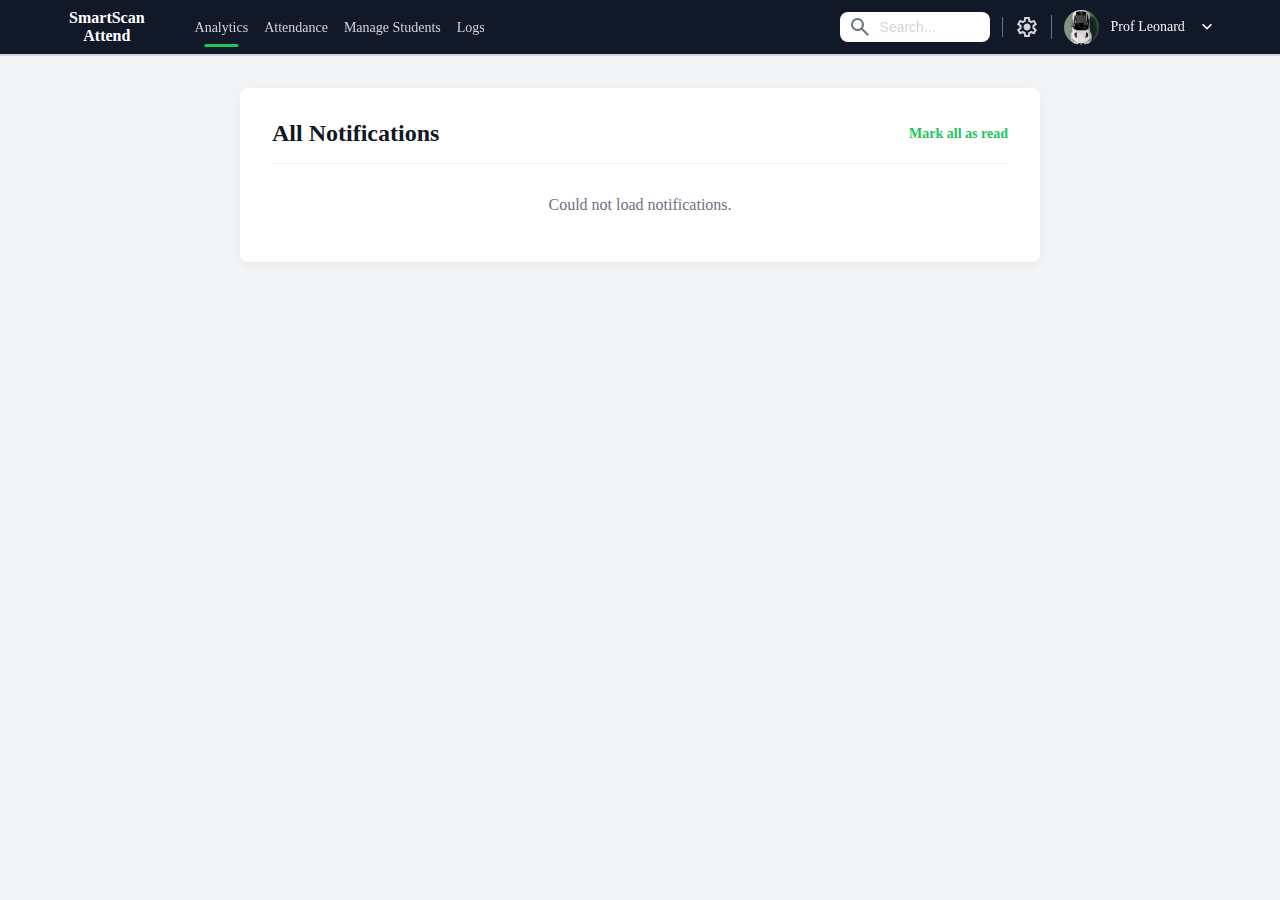
<file: notification.html>
<!DOCTYPE html>
<html lang="en">

<head>
    <meta charset="UTF-8">
    <meta name="viewport" content="width=device-width, initial-scale=1.0">
    <title>Notifications - SmartScan</title>
    <!-- Reuse your existing CSS files -->
    <link rel="stylesheet" href="styling/header.css">
    <link rel="stylesheet" href="styling/analytics.css">
    <link rel="stylesheet" href="styling/notification.css">
</head>

<body>
    <div class="heading-container">
        <div class="logo">
            SmartScan Attend
        </div>
        <header class="heading">
            <div class="heading-left">
                <nav class="nav">
                    <ul class="nav-list">
                        <li><a class="list-item active" href="analytics.html">Analytics</a></li>
                        <li><a class="list-item" href="attendance.html">Attendance</a></li>
                        <li><a class="list-item" href="manage.html">Manage Students</a></li>
                        <li><a class="list-item" href="logs.html">Logs</a></li>
                    </ul>
                </nav>
            </div>
            <div class="heading-right">
                <div class="col1">
                    <div class="search">
                        <button class="search-button">
                            <svg xmlns="http://www.w3.org/2000/svg" height="24" viewBox="0 -960 960 960" width="24"
                                fill="#6B7280">
                                <path
                                    d="M784-120 532-372q-30 24-69 38t-83 14q-109 0-184.5-75.5T120-580q0-109 75.5-184.5T380-840q109 0 184.5 75.5T640-580q0 44-14 83t-38 69l252 252-56 56ZM380-400q75 0 127.5-52.5T560-580q0-75-52.5-127.5T380-760q-75 0-127.5 52.5T200-580q0 75 52.5 127.5T380-400Z" />
                            </svg>
                        </button>
                        <input type="text" placeholder="Search..." id="">
                    </div>
                </div>
                <div class="col-subcontainer">
                    <a href="notification.html" class="notification-menu-link">
                        <div class="col2 hamburger-menu">
                            <div class="col-container notification-container">
                                <img src="icons/notification.svg" alt="Notifications" id="notificationIcon">
                                <span id="notificationBadge" class="badge" style="display: none;">0</span>
                                <div id="notificationPanel" class="notification-panel" style="display: none;">
                                    <div class="panel-header">
                                        <h3>Notifications</h3>
                                        <a href="#" id="markAsReadBtn">Mark all as read</a>
                                    </div>
                                    <ul id="notificationList">
                                        <!-- Notifications will be added here by JavaScript -->
                                        <li>No new notifications.</li>
                                    </ul>
                                </div>
                                <p>Notifications</p>
                            </div>
                        </div>
                    </a>
                    <div class="col3">
                        <div class="col-container">
                            <img src="icons/settings.svg" alt="">
                            <p>
                                settings
                            </p>
                        </div>
                    </div>
                    <div class="col4">
                        <div class="col-container">
                            <a href="settings.html" class="logged-user">
                                <div class="heading-user-img">
                                    <img src="images/img1.jpg" alt="">
                                </div>
                                <p class="heading-user-name">
                                    Prof Leonard
                                </p>
                            </a>
                            <img class="chevron-right" src="icons/chevron-right.svg" alt="">
                        </div>
                    </div>
                </div>
            </div>

            <img src="icons/close.svg" id="closeBtn" class="menu-close" alt="">
        </header>

        <img src="icons/menu.svg" class="menu-button" id="menuBtn" alt="">
    </div>

    <div class="container">
        <div class="title-container">
            <h2>All Notifications</h2>
            <a href="#" id="markAllReadBtn" class="mark-all-read">Mark all as read</a>
        </div>

        <div class="notification-list-container">
            <ul id="fullNotificationList">
                <li class="loading-placeholder">Loading notifications...</li>
            </ul>
        </div>
    </div>

    <!-- Include your main JavaScript file -->
    <script src="main1.js"></script>
</body>

</html>
</file>
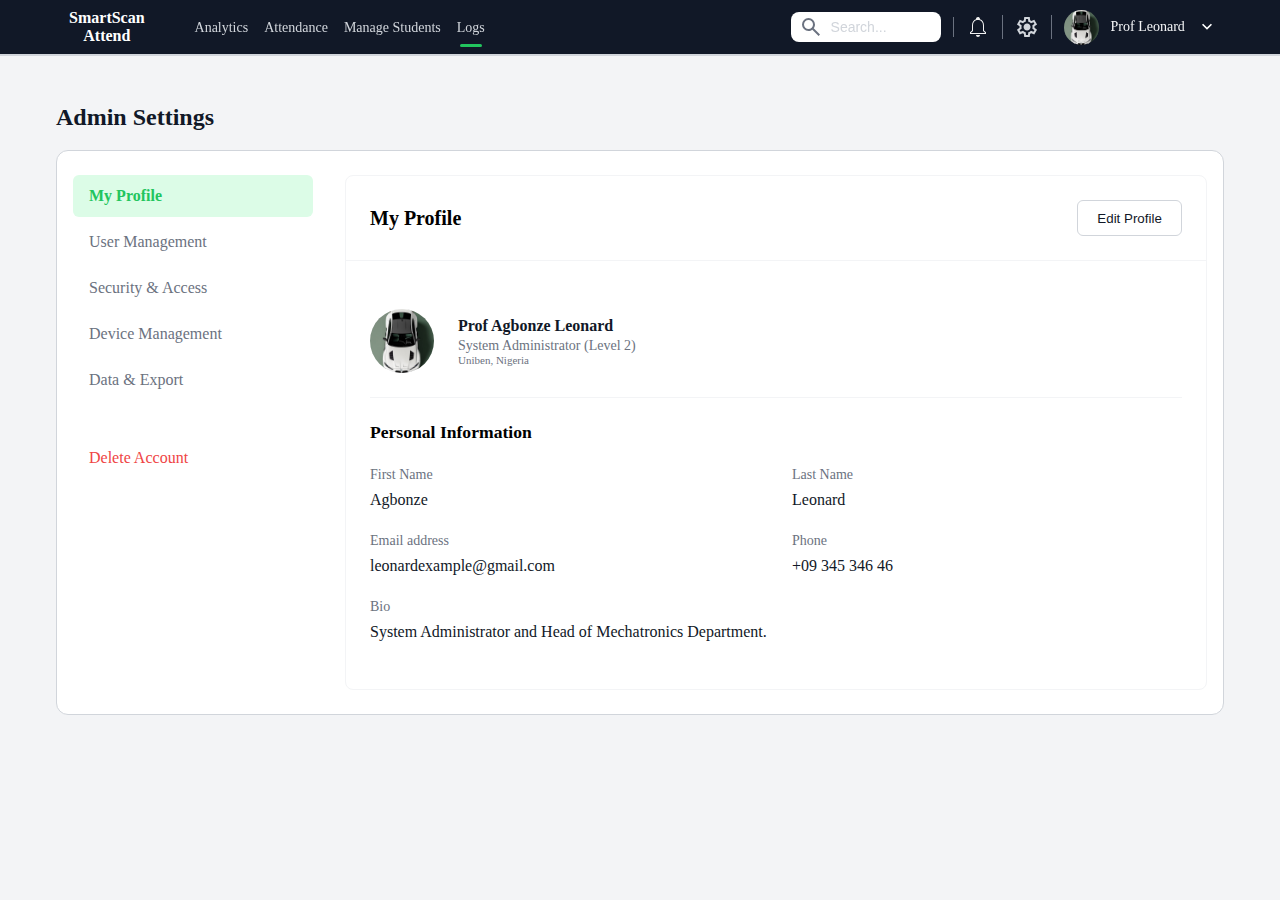
<file: settings.html>
<!DOCTYPE html>
<html lang="en">

<head>
    <meta charset="UTF-8">
    <meta name="viewport" content="width=device-width, initial-scale=1.0">
    <title>Settings page</title>

    <link rel="stylesheet" href="styling/header.css">
    <link rel="stylesheet" href="styling/analytics.css">
    <link rel="stylesheet" href="styling/settings.css">

</head>

<body>
    <div class="heading-container">
        <div class="heading-container">
            <div class="logo">
                SmartScan Attend
            </div>
            <header class="heading">
                <div class="heading-left">
                    <nav class="nav">
                        <ul class="nav-list">
                            <li><a class="list-item" href="analytics.html">Analytics</a></li>
                            <li><a class="list-item" href="attendance.html">Attendance</a></li>
                            <li><a class="list-item" href="manage.html">Manage Students</a></li>
                            <li><a class="list-item active" href="logs.html">Logs</a></li>
                        </ul>
                    </nav>
                </div>
                <div class="heading-right">
                    <div class="col1">
                        <div class="search">
                            <button class="search-button">
                                <svg xmlns="http://www.w3.org/2000/svg" height="24" viewBox="0 -960 960 960" width="24"
                                    fill="#6B7280">
                                    <path
                                        d="M784-120 532-372q-30 24-69 38t-83 14q-109 0-184.5-75.5T120-580q0-109 75.5-184.5T380-840q109 0 184.5 75.5T640-580q0 44-14 83t-38 69l252 252-56 56ZM380-400q75 0 127.5-52.5T560-580q0-75-52.5-127.5T380-760q-75 0-127.5 52.5T200-580q0 75 52.5 127.5T380-400Z" />
                                </svg>
                            </button>
                            <input type="text" placeholder="Search..." id="">
                        </div>
                    </div>
                    <div class="col-subcontainer">
                        <div class="col2">
                            <div class="col-container notification-container">
                                <img src="icons/notification.svg" alt="Notifications" id="notificationIcon">
                                <span id="notificationBadge" class="badge" style="display: none;">0</span>
                                <div id="notificationPanel" class="notification-panel" style="display: none;">
                                    <div class="panel-header">
                                        <h3>Notifications</h3>
                                        <a href="#" id="markAsReadBtn">Mark all as read</a>
                                    </div>
                                    <ul id="notificationList">
                                        <!-- Notifications will be added here by JavaScript -->
                                        <li>No new notifications.</li>
                                    </ul>
                                </div>
                                <p>Notifications</p>
                            </div>
                        </div>

                        <div class="col2 hamburger-menu">
                            <a href="notification.html" class="notification-menu-link">
                                <div class="col-container notification-container">
                                    <img src="icons/notification.svg" alt="Notifications" id="notificationIcon">
                                    <span id="notificationBadge" class="badge" style="display: none;">0</span>
                                    <p>Notifications</p>
                                </div>
                            </a>
                        </div>
                        <div class="col3">
                            <div class="col-container">
                                <img src="icons/settings.svg" alt="">
                                <p>
                                    settings
                                </p>
                            </div>
                        </div>
                        <div class="col4">
                            <div class="col-container">
                                <a href="settings.html" class="logged-user">
                                    <div class="heading-user-img">
                                        <img src="images/img1.jpg" alt="">
                                    </div>
                                    <p class="heading-user-name">
                                        Prof Leonard
                                    </p>
                                </a>
                                <img class="chevron-right" src="icons/chevron-right.svg" alt="">
                            </div>
                        </div>
                    </div>
                </div>

                <img src="icons/close.svg" id="closeBtn" class="menu-close" alt="">
            </header>

            <img src="icons/menu.svg" class="menu-button" id="menuBtn" alt="">
        </div>
    </div>

    <!-- MAIN SETTINGS PAGE CONTENT -->
    <div class="settings-container">
        <h1 class="settings-main-title">Admin Settings</h1>
        <div class="settings-layout">
            <aside class="settings-sidebar">
                <nav>
                    <ul>
                        <li><a href="#" class="sidebar-link current" data-target="profile">My Profile</a></li>
                        <li><a href="#" class="sidebar-link" data-target="users">User Management</a></li>
                        <li><a href="#" class="sidebar-link" data-target="security">Security & Access</a></li>
                        <li><a href="#" class="sidebar-link" data-target="device">Device Management</a></li>
                        <li><a href="#" class="sidebar-link" data-target="data">Data & Export</a></li>
                        <li><a href="#" class="sidebar-link delete" data-target="delete">Delete Account</a></li>
                    </ul>
                </nav>
            </aside>

            <main class="settings-content-wrapper">
                <!-- View 1: My Profile -->
                <div id="profile" class="settings-pane current">
                    <div class="pane-header">
                        <h2>My Profile</h2>
                        <button id="openEditModalBtn" class="action-btn">Edit Profile</button>
                    </div>
                    <div class="pane-content">
                        <!-- My Profile Section -->
                        <div class="content-section">
                            <div class="profile-info">
                                <div class="profile-avatar">
                                    <img src="images/img1.jpg" alt="User Avatar">
                                </div>
                                <div class="profile-details">
                                    <p class="profile-name">Prof Agbonze Leonard</p>
                                    <p class="profile-role">System Administrator (Level 2)</p>
                                    <p class="profile-location">Uniben, Nigeria</p>
                                </div>
                            </div>
                        </div>
                        <!-- Personal Information Section -->
                        <div class="content-section">
                            <h3 class="section-title">Personal Information</h3>
                            <div class="info-grid">
                                <div class="info-item"><label>First Name</label>
                                    <p>Agbonze</p>
                                </div>
                                <div class="info-item"><label>Last Name</label>
                                    <p>Leonard</p>
                                </div>
                                <div class="info-item"><label>Email address</label>
                                    <p>leonardexample@gmail.com</p>
                                </div>
                                <div class="info-item"><label>Phone</label>
                                    <p>+09 345 346 46</p>
                                </div>
                                <div class="info-item full-width"><label>Bio</label>
                                    <p>System Administrator and Head of Mechatronics Department.</p>
                                </div>
                            </div>
                        </div>
                    </div>
                </div>

                <!-- View 2: User Management -->
                <div id="users" class="settings-pane">
                    <div class="pane-header">
                        <h2>User Management</h2>
                        <div class="header-actions">
                            <input type="text" id="userSearchInput" class="search-input" placeholder="Search users...">
                            <button id="addUserBtn" class="action-btn">Add User</button>
                        </div>
                    </div>
                    <div class="pane-content no-padding">
                        <table class="data-table">
                            <thead>
                                <tr>
                                    <th>User</th>
                                    <th>Status</th>
                                    <th>Access Level</th>
                                    <th>Last Login</th>
                                    <th>Actions</th>
                                </tr>
                            </thead>
                            <tbody id="usersTableBody">
                                <!-- Users will be loaded here by JavaScript -->
                            </tbody>
                        </table>
                    </div>
                </div>

                <!-- View 3: Security & Access -->
                <div id="security" class="settings-pane">
                    <div class="pane-header">
                        <h2>Security & Access</h2>
                    </div>
                    <div class="pane-content">
                        <div class="content-section">
                            <h3 class="section-title">Two-Factor Authentication (2FA)</h3>
                            <div class="setting-item">
                                <div>
                                    <p class="setting-name">Enable 2FA for all Level 2 Admins</p>
                                    <p class="setting-description">Adds an extra layer of security to administrator
                                        accounts.</p>
                                </div>
                                <label class="switch">
                                    <input type="checkbox" id="twoFactorToggle" checked>
                                    <span class="slider round"></span>
                                </label>
                            </div>
                        </div>
                        <div class="content-section">
                            <h3 class="section-title">Recent Access Logs</h3>
                            <table class="data-table simple">
                                <tbody id="accessLogsTableBody">
                                    <!-- Access logs will be loaded here -->
                                </tbody>
                            </table>
                        </div>
                    </div>
                </div>

                <!-- View 4: Device Management -->
                <div id="device" class="settings-pane">
                    <div class="pane-header">
                        <h2>Device Management</h2>
                    </div>
                    <div class="pane-content no-padding">
                        <table class="data-table">
                            <thead>
                                <tr>
                                    <th>Device Name</th>
                                    <th>Status</th>
                                    <th>Last Sync</th>
                                    <th>Firmware Version</th>
                                    <th>Actions</th>
                                </tr>
                            </thead>
                            <tbody id="devicesTableBody">
                                <!-- Devices will be loaded here -->
                            </tbody>
                        </table>
                    </div>
                </div>

                <!-- View 5: Data & Export -->
                <div id="data" class="settings-pane">
                    <div class="pane-header">
                        <h2>Data & Export</h2>
                    </div>
                    <div class="pane-content">
                        <div class="content-section">
                            <h3 class="section-title">Export All Attendance Data</h3>
                            <p class="setting-description">Generate a complete CSV backup of all attendance records in
                                the system.</p>
                            <div class="export-options">
                                <select id="exportPeriodSelect" class="styled-select">
                                    <option value="all">All Time</option>
                                    <option value="yearly">This Year</option>
                                    <option value="monthly">This Month</option>
                                </select>
                                <button id="exportCsvBtn" class="action-btn">Export as CSV</button>
                            </div>
                        </div>
                        <div class="content-section">
                            <h3 class="section-title">System Reset</h3>
                            <p class="setting-description danger-text">Permanently delete ALL attendance records. This
                                cannot be undone.</p>
                            <button id="openResetModalBtn" class="danger-btn">Reset All Attendance Data</button>
                        </div>
                    </div>
                </div>

                <!-- (Delete Account pane remains the same) -->
                <div id="delete" class="settings-pane">
                    <div class="pane-header">
                        <h2>Delete Account</h2>
                    </div>
                    <div class="pane-content">
                        <p class="danger-text">Permanently delete your account and all associated data. This action
                            cannot be undone.</p>
                        <button id="openDeleteModalBtn" class="danger-btn">Delete My Account</button>
                    </div>
                </div>
            </main>
        </div>
    </div>

    <!-- ========= ALL MODALS ========= -->

    <div id="editProfileModal" class="modal-overlay">
        <div class="modal-content">
            <div class="modal-header">
                <div class="modal-avatar-header">
                    <img src="images/img1.jpg" alt="User Avatar" class="modal-avatar">
                    <div class="modal-title">
                        <h3>Agbonze Leonard</h3>
                        <p>leonardexample@gmailcom</p>
                    </div>
                </div>
            </div>
            <form class="modal-form">
                <div class="form-row">
                    <div class="form-group"><label for="firstName">Name</label><input type="text" id="firstName"
                            value="Agbonze"></div>
                    <div class="form-group"><label for="lastName">Last Name</label><input type="text" id="lastName"
                            value="Leonard"></div>
                </div>
                <div class="form-group"><label for="email">Email address</label><input type="email" id="email"
                        value="leonardexample@gmail.com"></div>
                <!-- ... other form fields ... -->
                <div class="form-group profile-photo-group">
                    <label>Profile photo</label>
                    <div class="photo-upload">
                        <img src="images/img1.jpg" alt="Current Avatar">
                        <span>Click to replace</span>
                    </div>
                </div>
                <hr class="form-divider">
                <div class="form-footer">
                    <button type="button" class="delete-user-btn">Delete user</button>
                    <div class="footer-actions">
                        <button type="button" class="btn-secondary" id="close-modal" data-close>Cancel</button>
                        <button type="submit" class="btn-primary">Save changes</button>
                    </div>
                </div>
            </form>
        </div>
    </div>

    <!-- NEW: Add User Modal -->
    <div id="addUserModal" class="modal-overlay">
        <div class="modal-content">
            <div class="modal-header">
                <div class="modal-title">
                    <h3>Add New User</h3>
                </div>
            </div>
            <form class="modal-form">
                <div class="form-row">
                    <div class="form-group"><label>First Name</label><input type="text"></div>
                    <div class="form-group"><label>Last Name</label><input type="text"></div>
                </div>
                <div class="form-group"><label>Email address</label><input type="email"></div>
                <div class="form-group"><label>Access Level</label>
                    <select class="styled-select full-width">
                        <option value="1">Level 1 (Lecturer)</option>
                        <option value="2">Level 2 (Admin)</option>
                    </select>
                </div>
                <div class="form-footer">
                    <div></div> <!-- Empty div for spacing -->
                    <div class="footer-actions">
                        <button type="button" class="btn-secondary" data-close>Cancel</button>
                        <button type="submit" class="btn-primary">Create User</button>
                    </div>
                </div>
            </form>
        </div>
    </div>

    <!-- NEW: Manage Device Modal -->
    <div id="manageDeviceModal" class="modal-overlay">
        <div class="modal-content small">
            <h3 id="manageDeviceName">Main Entrance Scanner</h3>
            <p><strong>Status:</strong> <span class="status-badge current" id="manageDeviceStatus">Online</span></p>
            <p><strong>Firmware:</strong> <span id="manageDeviceFirmware">v1.8</span></p>
            <hr class="form-divider">
            <p class="setting-description">Device Actions</p>
            <div class="footer-actions">
                <button type="button" class="btn-secondary">Reboot Device</button>
                <button type="button" class="btn-primary">Check for Updates</button>
            </div>
        </div>
    </div>

    <!-- NEW: Reset Data Confirmation Modal -->
    <div id="resetDataModal" class="modal-overlay">
        <div class="modal-content small">
            <h3>Reset All Attendance Data?</h3>
            <p class="danger-text">Are you sure? This will permanently delete all attendance logs. This action cannot be
                undone.</p>
            <div class="form-footer">
                <button type="button" class="btn-secondary" data-close>Cancel</button>
                <button type="button" class="danger-btn">Yes, Reset Data</button>
            </div>
        </div>
    </div>

    <!-- ====== Delete Account Modal =======  -->
    <div id="deleteConfirmModal" class="modal-overlay">
        <div class="modal-content small">
            <h3>Confirm Deletion</h3>
            <p>Are you sure you want to permanently delete your account? All of your data will be lost. This action
                cannot be undone.</p>
            <div class="form-footer">
                <button type="button" class="btn-secondary" id="cancelDeleteBtn" data-close>Cancel</button>
                <button type="button" class="danger-btn" id="confirmDeleteBtn" style="margin-top: 0;">Yes, Delete</button>
            </div>
        </div>
    </div>
    <script src="main1.js"></script>
</body>

</html>
</file>
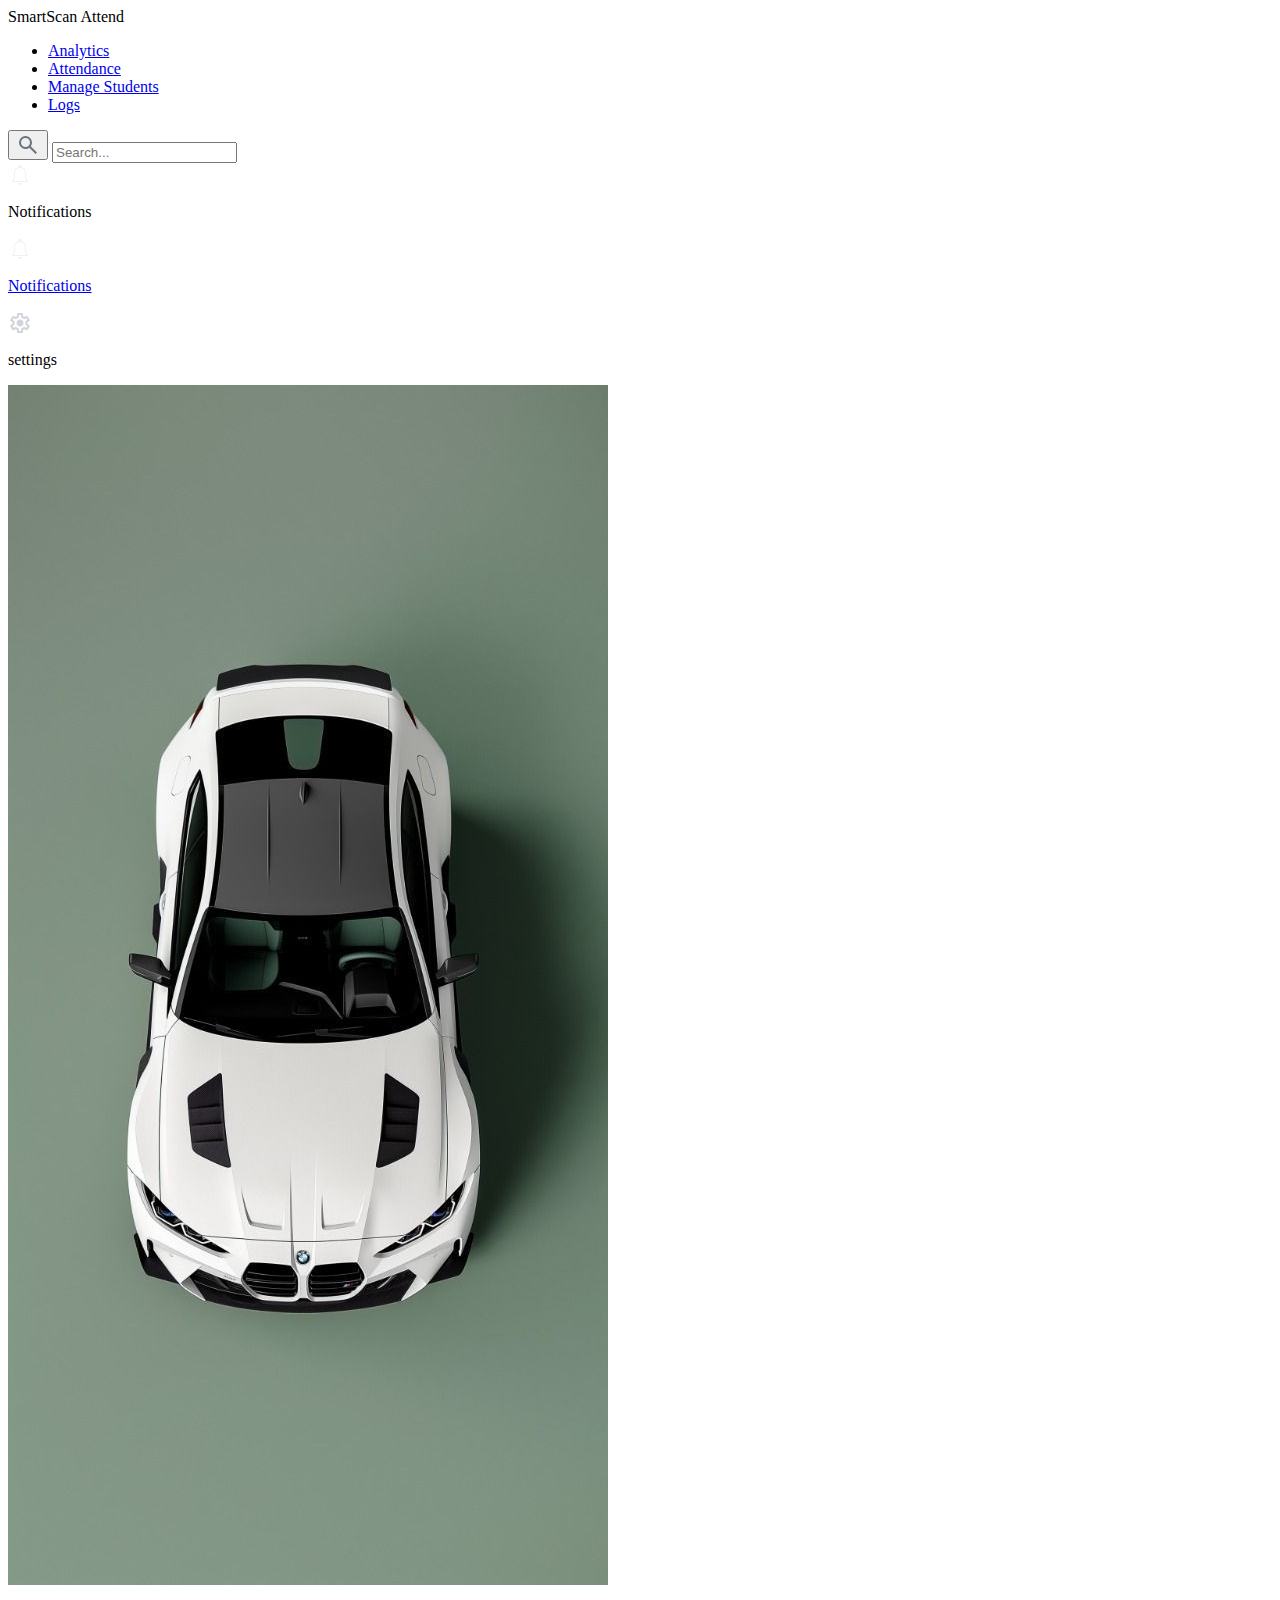
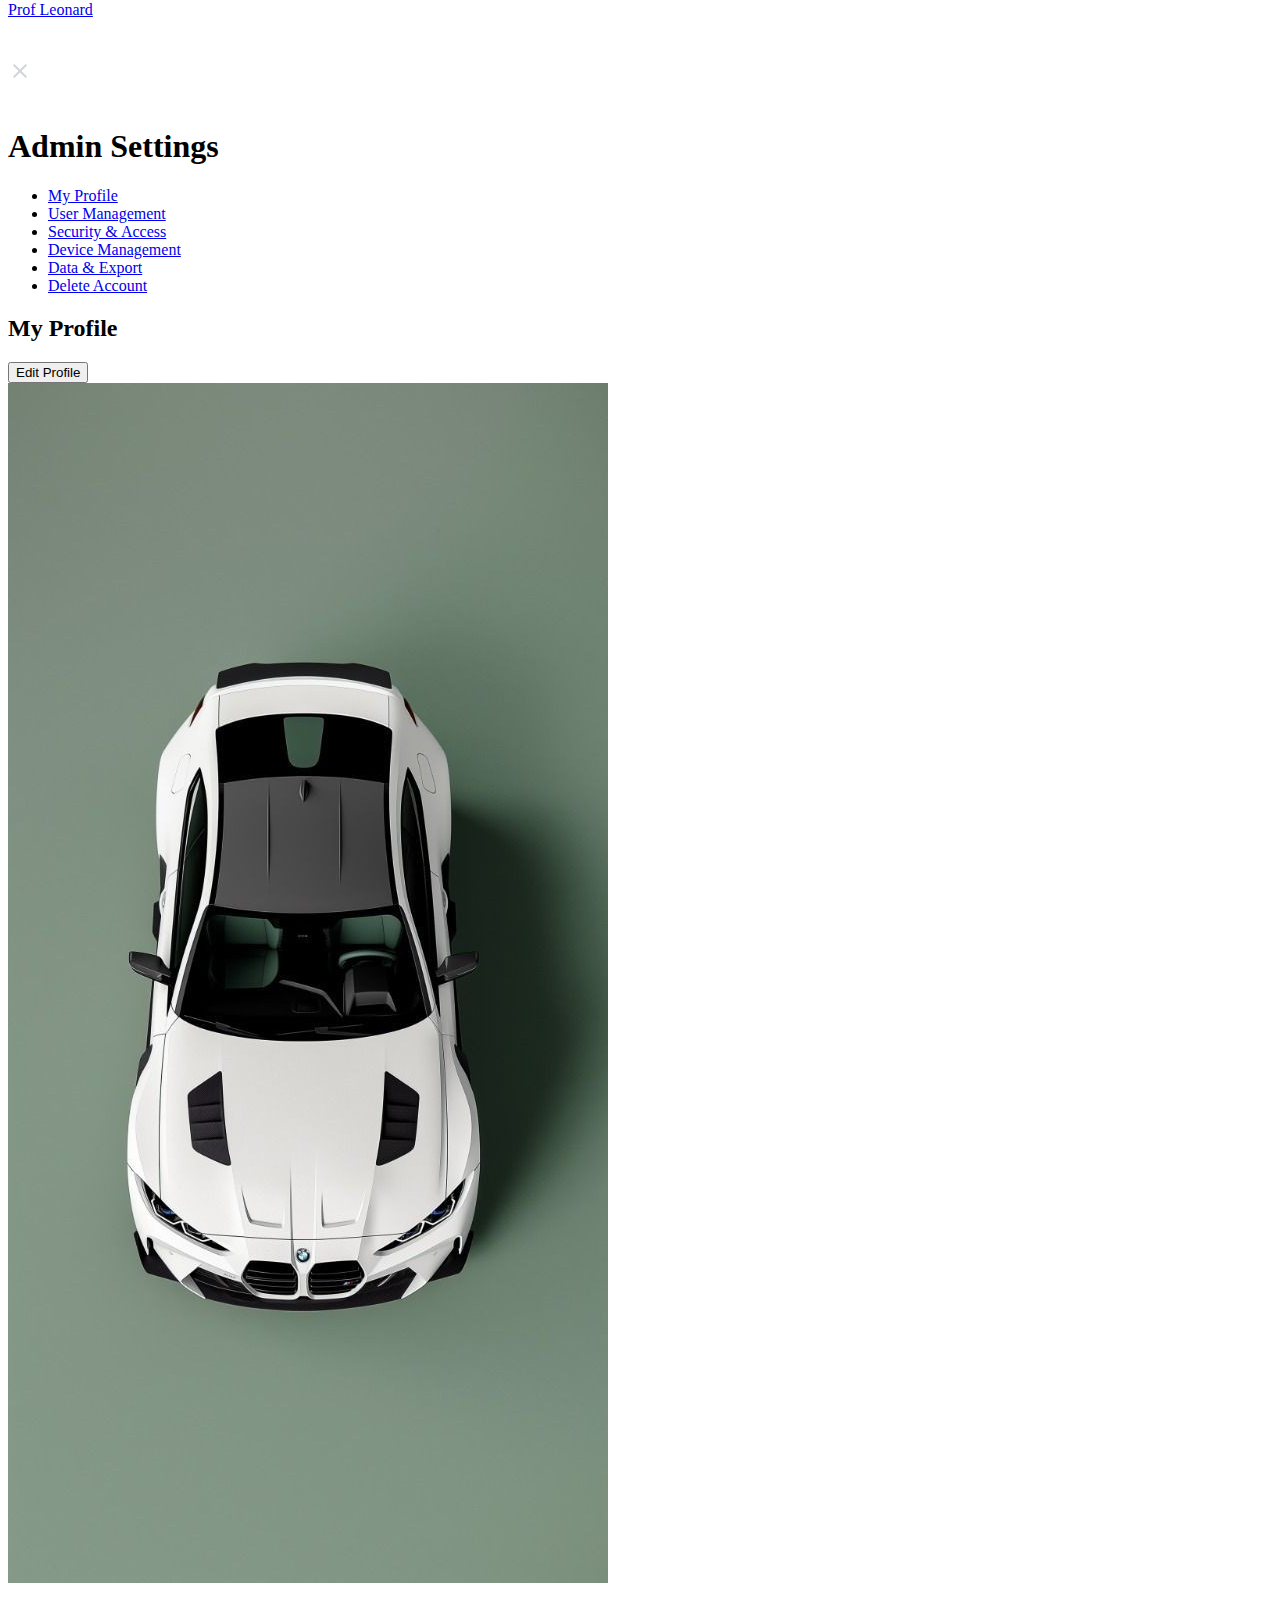
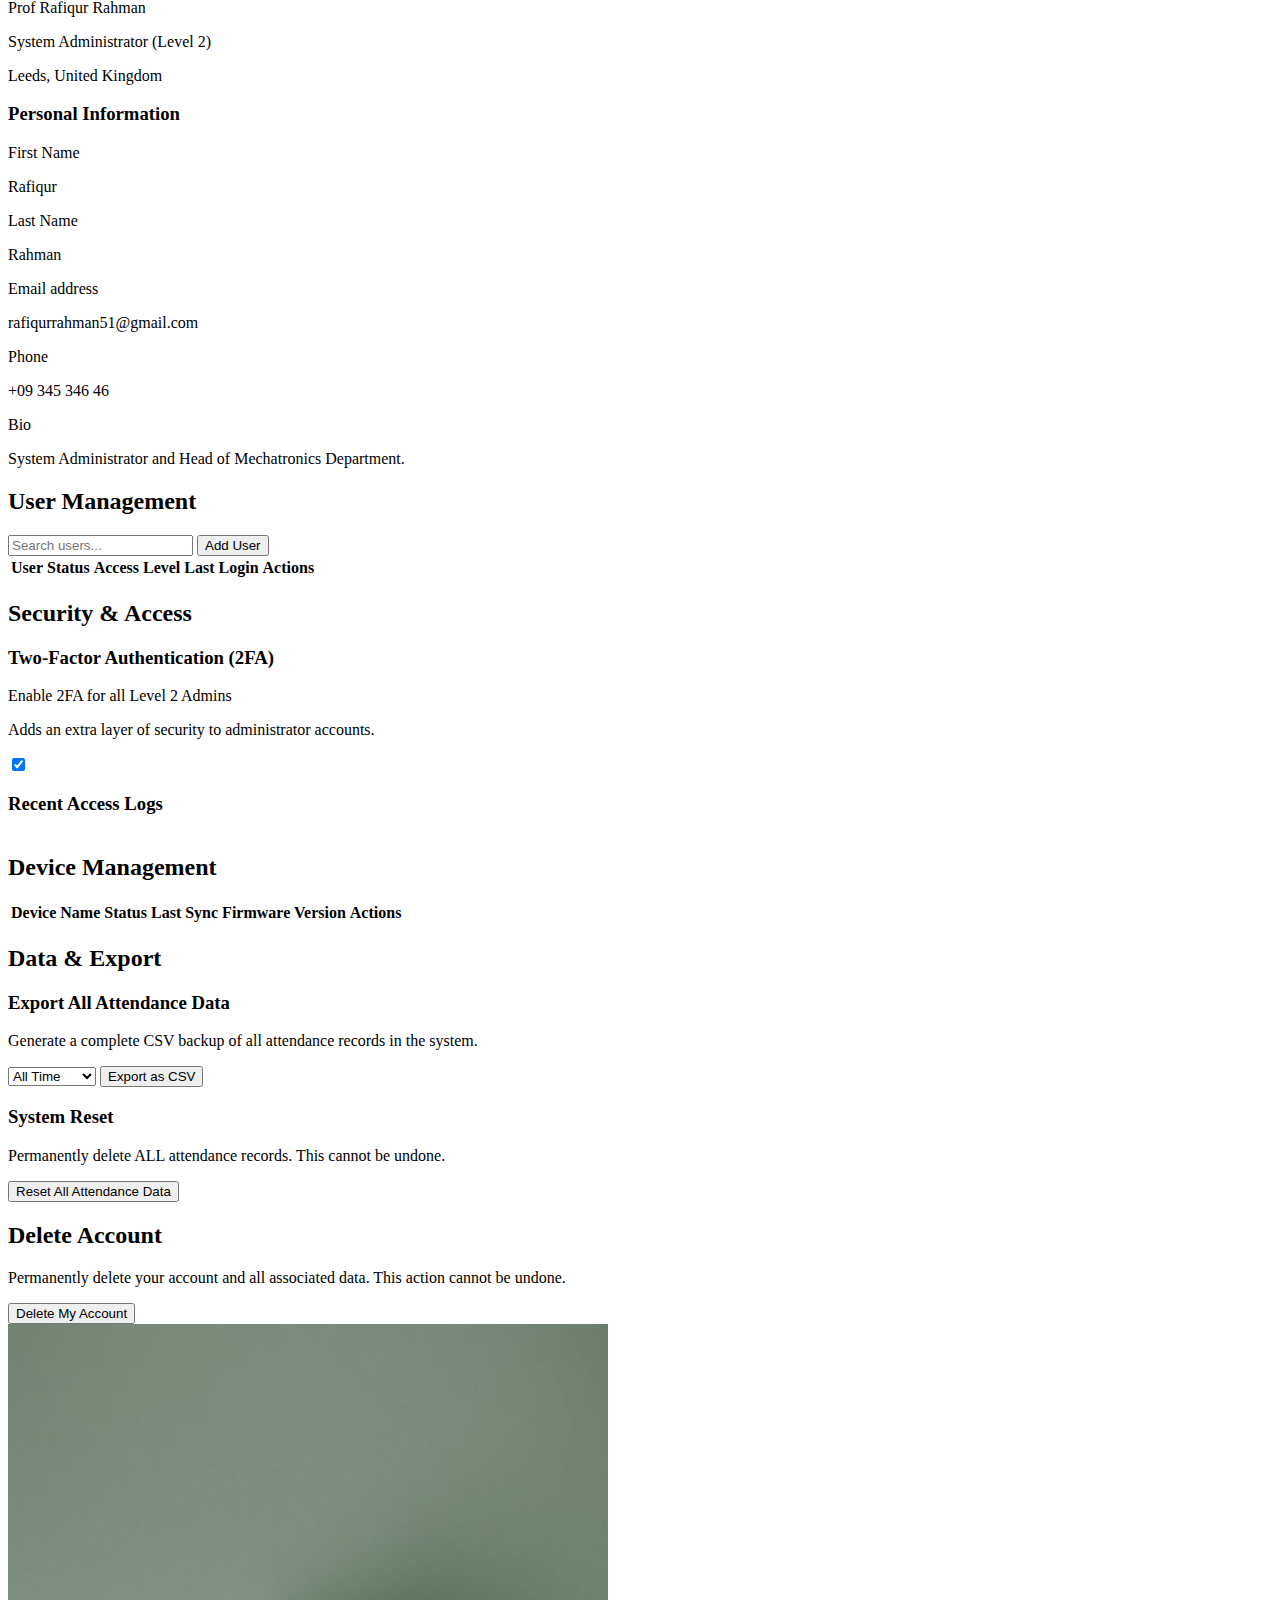
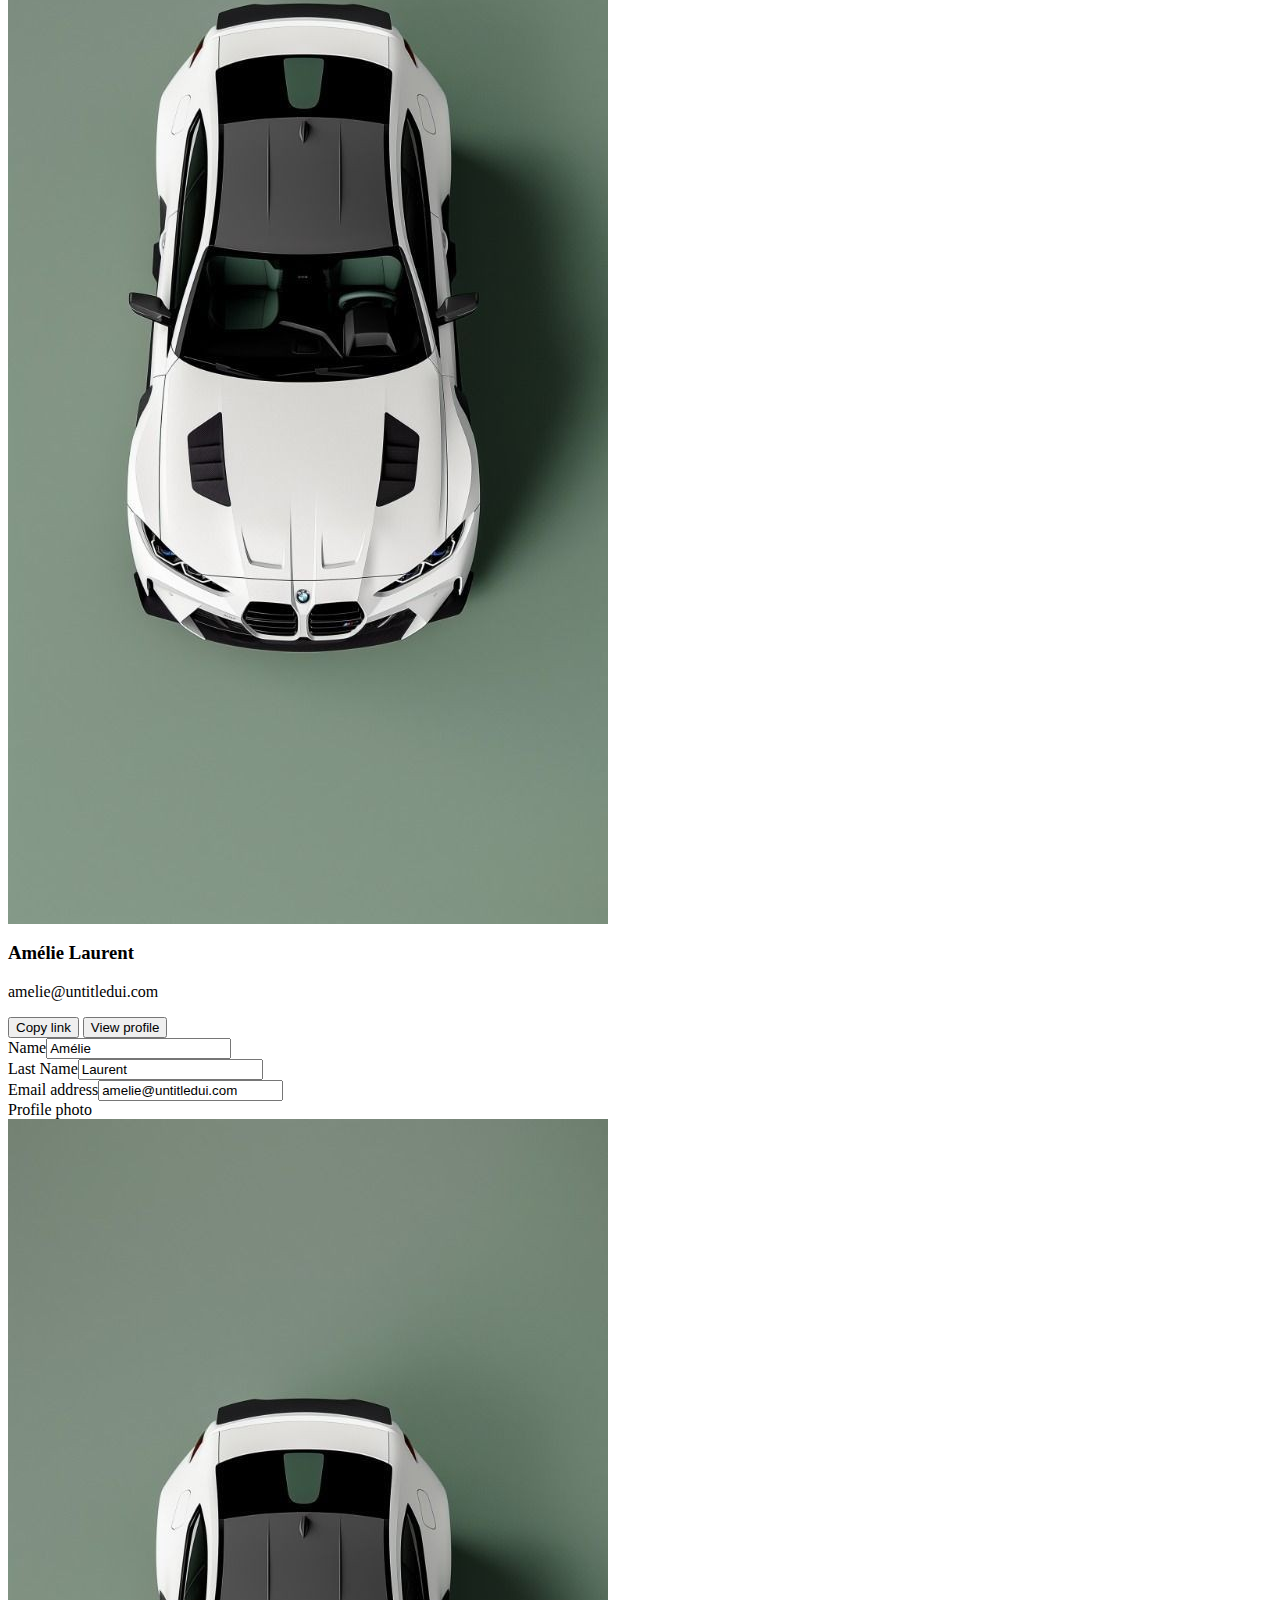
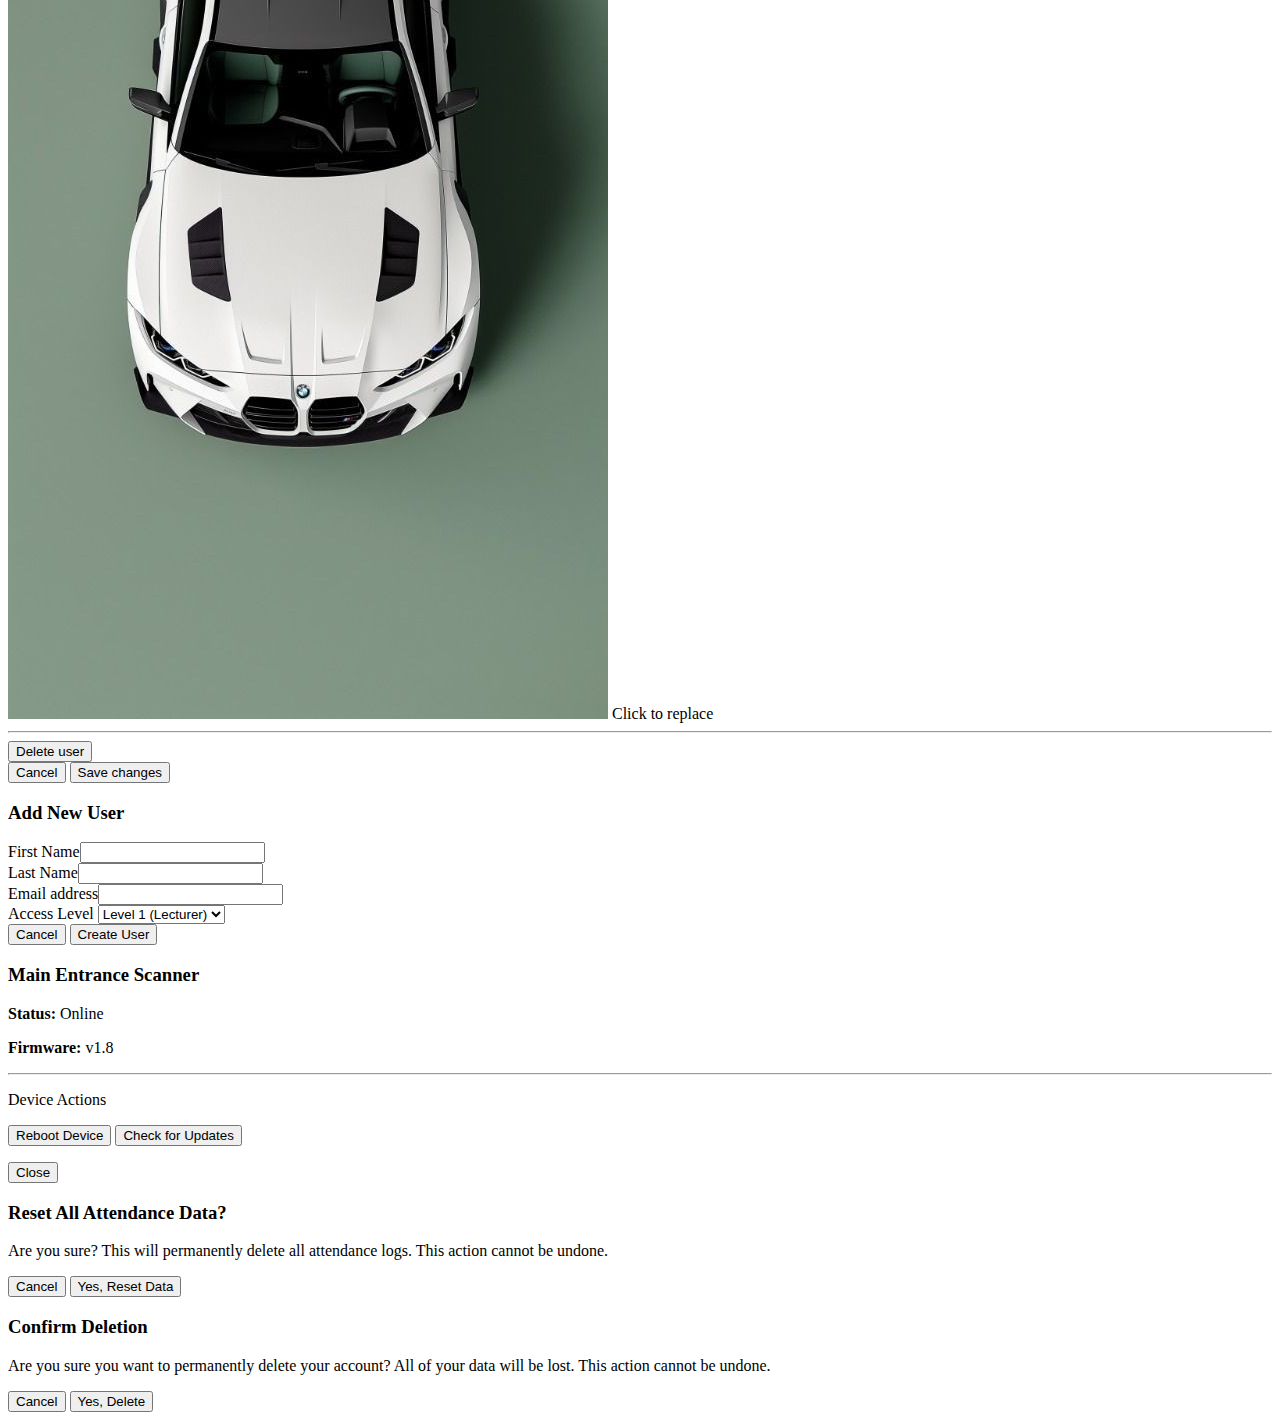
<file: test.html>
<body>
    <div class="heading-container">
        <div class="heading-container">
            <div class="logo">
                SmartScan Attend
            </div>
            <header class="heading">
                <div class="heading-left">
                    <nav class="nav">
                        <ul class="nav-list">
                            <li><a class="list-item" href="analytics.html">Analytics</a></li>
                            <li><a class="list-item" href="attendance.html">Attendance</a></li>
                            <li><a class="list-item" href="manage.html">Manage Students</a></li>
                            <li><a class="list-item active" href="logs.html">Logs</a></li>
                        </ul>
                    </nav>
                </div>
                <div class="heading-right">
                    <div class="col1">
                        <div class="search">
                            <button class="search-button">
                                <svg xmlns="http://www.w3.org/2000/svg" height="24" viewBox="0 -960 960 960" width="24"
                                    fill="#6B7280">
                                    <path
                                        d="M784-120 532-372q-30 24-69 38t-83 14q-109 0-184.5-75.5T120-580q0-109 75.5-184.5T380-840q109 0 184.5 75.5T640-580q0 44-14 83t-38 69l252 252-56 56ZM380-400q75 0 127.5-52.5T560-580q0-75-52.5-127.5T380-760q-75 0-127.5 52.5T200-580q0 75 52.5 127.5T380-400Z" />
                                </svg>
                            </button>
                            <input type="text" placeholder="Search..." id="">
                        </div>
                    </div>
                    <div class="col-subcontainer">
                        <div class="col2">
                            <div class="col-container notification-container">
                                <img src="icons/notification.svg" alt="Notifications" id="notificationIcon">
                                <span id="notificationBadge" class="badge" style="display: none;">0</span>
                                <div id="notificationPanel" class="notification-panel" style="display: none;">
                                    <div class="panel-header">
                                        <h3>Notifications</h3>
                                        <a href="#" id="markAsReadBtn">Mark all as read</a>
                                    </div>
                                    <ul id="notificationList">
                                        <!-- Notifications will be added here by JavaScript -->
                                        <li>No new notifications.</li>
                                    </ul>
                                </div>
                                <p>Notifications</p>
                            </div>
                        </div>

                        <div class="col2 hamburger-menu">
                            <a href="notification.html" class="notification-menu-link">
                                <div class="col-container notification-container">
                                    <img src="icons/notification.svg" alt="Notifications" id="notificationIcon">
                                    <span id="notificationBadge" class="badge" style="display: none;">0</span>
                                    <p>Notifications</p>
                                </div>
                            </a>
                        </div>
                        <div class="col3">
                            <div class="col-container">
                                <img src="icons/settings.svg" alt="">
                                <p>
                                    settings
                                </p>
                            </div>
                        </div>
                        <div class="col4">
                            <div class="col-container">
                                <a href="settings.html" class="logged-user">
                                    <div class="heading-user-img">
                                        <img src="images/img1.jpg" alt="">
                                    </div>
                                    <p class="heading-user-name">
                                        Prof Leonard
                                    </p>
                                </a>
                                <img class="chevron-right" src="icons/chevron-right.svg" alt="">
                            </div>
                        </div>
                    </div>
                </div>

                <img src="icons/close.svg" id="closeBtn" class="menu-close" alt="">
            </header>

            <img src="icons/menu.svg" class="menu-button" id="menuBtn" alt="">
        </div>
    </div>

    <!-- MAIN SETTINGS PAGE CONTENT -->
    <div class="settings-container">
        <h1 class="settings-main-title">Admin Settings</h1>
        <div class="settings-layout">
            <aside class="settings-sidebar">
                <nav>
                    <ul>
                        <li><a href="#" class="sidebar-link active" data-target="profile">My Profile</a></li>
                        <li><a href="#" class="sidebar-link" data-target="users">User Management</a></li>
                        <li><a href="#" class="sidebar-link" data-target="security">Security & Access</a></li>
                        <li><a href="#" class="sidebar-link" data-target="device">Device Management</a></li>
                        <li><a href="#" class="sidebar-link" data-target="data">Data & Export</a></li>
                        <li><a href="#" class="sidebar-link danger" data-target="delete">Delete Account</a></li>
                    </ul>
                </nav>
            </aside>

            <main class="settings-content-wrapper">
                <!-- View 1: My Profile -->
                <div id="profile" class="settings-pane active">
                    <div class="pane-header">
                        <h2>My Profile</h2>
                        <button id="openEditModalBtn" class="action-btn">Edit Profile</button>
                    </div>
                    <div class="pane-content">
                        <!-- My Profile Section -->
                        <div class="content-section">
                            <div class="profile-info">
                                <div class="profile-avatar">
                                    <img src="images/img1.jpg" alt="User Avatar">
                                </div>
                                <div class="profile-details">
                                    <p class="profile-name">Prof Rafiqur Rahman</p>
                                    <p class="profile-role">System Administrator (Level 2)</p>
                                    <p class="profile-location">Leeds, United Kingdom</p>
                                </div>
                            </div>
                        </div>
                        <!-- Personal Information Section -->
                        <div class="content-section">
                            <h3 class="section-title">Personal Information</h3>
                            <div class="info-grid">
                                <div class="info-item"><label>First Name</label>
                                    <p>Rafiqur</p>
                                </div>
                                <div class="info-item"><label>Last Name</label>
                                    <p>Rahman</p>
                                </div>
                                <div class="info-item"><label>Email address</label>
                                    <p>rafiqurrahman51@gmail.com</p>
                                </div>
                                <div class="info-item"><label>Phone</label>
                                    <p>+09 345 346 46</p>
                                </div>
                                <div class="info-item full-width"><label>Bio</label>
                                    <p>System Administrator and Head of Mechatronics Department.</p>
                                </div>
                            </div>
                        </div>
                    </div>
                </div>

                <!-- View 2: User Management -->
                <div id="users" class="settings-pane">
                    <div class="pane-header">
                        <h2>User Management</h2>
                        <div class="header-actions">
                            <input type="text" id="userSearchInput" class="search-input" placeholder="Search users...">
                            <button id="addUserBtn" class="action-btn">Add User</button>
                        </div>
                    </div>
                    <div class="pane-content no-padding">
                        <table class="data-table">
                            <thead>
                                <tr>
                                    <th>User</th>
                                    <th>Status</th>
                                    <th>Access Level</th>
                                    <th>Last Login</th>
                                    <th>Actions</th>
                                </tr>
                            </thead>
                            <tbody id="usersTableBody">
                                <!-- Users will be loaded here by JavaScript -->
                            </tbody>
                        </table>
                    </div>
                </div>

                <!-- View 3: Security & Access -->
                <div id="security" class="settings-pane">
                    <div class="pane-header">
                        <h2>Security & Access</h2>
                    </div>
                    <div class="pane-content">
                        <div class="content-section">
                            <h3 class="section-title">Two-Factor Authentication (2FA)</h3>
                            <div class="setting-item">
                                <div>
                                    <p class="setting-name">Enable 2FA for all Level 2 Admins</p>
                                    <p class="setting-description">Adds an extra layer of security to administrator
                                        accounts.</p>
                                </div>
                                <label class="switch">
                                    <input type="checkbox" id="twoFactorToggle" checked>
                                    <span class="slider round"></span>
                                </label>
                            </div>
                        </div>
                        <div class="content-section">
                            <h3 class="section-title">Recent Access Logs</h3>
                            <table class="data-table simple">
                                <tbody id="accessLogsTableBody">
                                    <!-- Access logs will be loaded here -->
                                </tbody>
                            </table>
                        </div>
                    </div>
                </div>

                <!-- View 4: Device Management -->
                <div id="device" class="settings-pane">
                    <div class="pane-header">
                        <h2>Device Management</h2>
                    </div>
                    <div class="pane-content no-padding">
                        <table class="data-table">
                            <thead>
                                <tr>
                                    <th>Device Name</th>
                                    <th>Status</th>
                                    <th>Last Sync</th>
                                    <th>Firmware Version</th>
                                    <th>Actions</th>
                                </tr>
                            </thead>
                            <tbody id="devicesTableBody">
                                <!-- Devices will be loaded here -->
                            </tbody>
                        </table>
                    </div>
                </div>

                <!-- View 5: Data & Export -->
                <div id="data" class="settings-pane">
                    <div class="pane-header">
                        <h2>Data & Export</h2>
                    </div>
                    <div class="pane-content">
                        <div class="content-section">
                            <h3 class="section-title">Export All Attendance Data</h3>
                            <p class="setting-description">Generate a complete CSV backup of all attendance records in
                                the system.</p>
                            <div class="export-options">
                                <select id="exportPeriodSelect" class="styled-select">
                                    <option value="all">All Time</option>
                                    <option value="yearly">This Year</option>
                                    <option value="monthly">This Month</option>
                                </select>
                                <button id="exportCsvBtn" class="action-btn">Export as CSV</button>
                            </div>
                        </div>
                        <div class="content-section">
                            <h3 class="section-title">System Reset</h3>
                            <p class="setting-description danger-text">Permanently delete ALL attendance records. This
                                cannot be undone.</p>
                            <button id="openResetModalBtn" class="danger-btn">Reset All Attendance Data</button>
                        </div>
                    </div>
                </div>

                <!-- (Delete Account pane remains the same) -->
                <div id="delete" class="settings-pane">
                    <div class="pane-header">
                        <h2>Delete Account</h2>
                    </div>
                    <div class="pane-content">
                        <p class="danger-text">Permanently delete your account and all associated data. This action
                            cannot be undone.</p>
                        <button id="openDeleteModalBtn" class="danger-btn">Delete My Account</button>
                    </div>
                </div>
            </main>
        </div>
    </div>

    <!-- ========= ALL MODALS ========= -->

    <div id="editProfileModal" class="modal-overlay">
        <div class="modal-content">
            <div class="modal-header">
                <div class="modal-avatar-header">
                    <img src="images/img1.jpg" alt="User Avatar" class="modal-avatar">
                    <div class="modal-title">
                        <h3>Amélie Laurent</h3>
                        <p>amelie@untitledui.com</p>
                    </div>
                </div>
                <div class="modal-actions">
                    <button class="icon-btn">Copy link</button>
                    <button class="icon-btn">View profile</button>
                </div>
            </div>
            <form class="modal-form">
                <div class="form-row">
                    <div class="form-group"><label for="firstName">Name</label><input type="text" id="firstName"
                            value="Amélie"></div>
                    <div class="form-group"><label for="lastName">Last Name</label><input type="text" id="lastName"
                            value="Laurent"></div>
                </div>
                <div class="form-group"><label for="email">Email address</label><input type="email" id="email"
                        value="amelie@untitledui.com"></div>
                <!-- ... other form fields ... -->
                <div class="form-group profile-photo-group">
                    <label>Profile photo</label>
                    <div class="photo-upload">
                        <img src="images/img1.jpg" alt="Current Avatar">
                        <span>Click to replace</span>
                    </div>
                </div>
                <hr class="form-divider">
                <div class="form-footer">
                    <button type="button" class="danger-link-btn">Delete user</button>
                    <div class="footer-actions">
                        <button type="button" class="btn-secondary" id="cancelEditBtn">Cancel</button>
                        <button type="submit" class="btn-primary">Save changes</button>
                    </div>
                </div>
            </form>
        </div>
    </div>

    <!-- NEW: Add User Modal -->
    <div id="addUserModal" class="modal-overlay">
        <div class="modal-content">
            <div class="modal-header">
                <div class="modal-title">
                    <h3>Add New User</h3>
                </div>
            </div>
            <form class="modal-form">
                <div class="form-row">
                    <div class="form-group"><label>First Name</label><input type="text"></div>
                    <div class="form-group"><label>Last Name</label><input type="text"></div>
                </div>
                <div class="form-group"><label>Email address</label><input type="email"></div>
                <div class="form-group"><label>Access Level</label>
                    <select class="styled-select full-width">
                        <option value="1">Level 1 (Lecturer)</option>
                        <option value="2">Level 2 (Admin)</option>
                    </select>
                </div>
                <div class="form-footer">
                    <div></div> <!-- Empty div for spacing -->
                    <div class="footer-actions">
                        <button type="button" class="btn-secondary" data-close>Cancel</button>
                        <button type="submit" class="btn-primary">Create User</button>
                    </div>
                </div>
            </form>
        </div>
    </div>

    <!-- NEW: Manage Device Modal -->
    <div id="manageDeviceModal" class="modal-overlay">
        <div class="modal-content small">
            <h3 id="manageDeviceName">Main Entrance Scanner</h3>
            <p><strong>Status:</strong> <span class="status-badge active" id="manageDeviceStatus">Online</span></p>
            <p><strong>Firmware:</strong> <span id="manageDeviceFirmware">v1.8</span></p>
            <hr class="form-divider">
            <p class="setting-description">Device Actions</p>
            <div class="footer-actions">
                <button type="button" class="btn-secondary">Reboot Device</button>
                <button type="button" class="btn-primary">Check for Updates</button>
            </div>
            <div class="footer-actions" style="margin-top:1rem;">
                <button type="button" data-close class="btn-secondary">Close</button>
            </div>
        </div>
    </div>

    <!-- NEW: Reset Data Confirmation Modal -->
    <div id="resetDataModal" class="modal-overlay">
        <div class="modal-content small">
            <h3>Reset All Attendance Data?</h3>
            <p class="danger-text">Are you sure? This will permanently delete all attendance logs. This action cannot be
                undone.</p>
            <div class="form-footer">
                <button type="button" class="btn-secondary" data-close>Cancel</button>
                <button type="button" class="danger-btn">Yes, Reset Data</button>
            </div>
        </div>
    </div>

    <!-- ====== Delete Account Modal =======  -->
    <div id="deleteConfirmModal" class="modal-overlay">
        <div class="modal-content small">
            <h3>Confirm Deletion</h3>
            <p>Are you sure you want to permanently delete your account? All of your data will be lost. This action
                cannot be undone.</p>
            <div class="form-footer">
                <button type="button" class="btn-secondary" id="cancelDeleteBtn">Cancel</button>
                <button type="button" class="danger-btn" id="confirmDeleteBtn">Yes, Delete</button>
            </div>
        </div>
    </div>
    <script src="main1.js"></script>
</body>
</file>
<file: styling/header.css>
.heading-container {
  position: fixed;
  width: 100%;
  top: 0;
  left: 0;
  display: flex;
  align-items: center;
  justify-content: space-between;
  height: 56px;
  padding: 0 4%;
  z-index: 10;
  background-color: var(--dark-blue);
  border-bottom: 2px solid var(--mid-gray);
}
.heading {
  position: relative;
  width: 100%;
  display: flex;
  align-items: center;
  justify-content: space-between;
}
.heading-left {
  display: flex;
  margin-right: auto;
}
.logo {
  display: flex;
  align-items: center;
  font-weight: 600;
  font-size: var(--body-text);
  margin-right: 1.5rem;
  text-align: center;
  cursor: pointer;
  position: relative;
  color: var(--white);
}

.nav .nav-list {
  display: flex;
}
.nav-list .list-item {
  font-size: var(--body-small);
  padding: 12px 8px;
  text-wrap: nowrap;
  cursor: pointer;
  color: var(--mid-gray);
}
.list-item:hover {
  color: var(--primary-green);
}
.active {
  position: relative;
}
.active:after {
  position: absolute;
  content: '';
  width: 50%;
  left: 0;
  bottom: 0;
  transform: translatex(50%);
  height: 3px;
  border-radius: 3px;
  background-color: var(--primary-green);
}
.heading-right {
  display: flex;
}
.col1 {
  padding-right: 12px;
  border-right: 1.2px solid var(--dark-gray);
  height: 20px;
  display: flex;
  align-items: center;
  margin: auto;
}
.search {
  background-color: var(--white);
  width: 150px;
  height: 30px;
  display: flex;
  align-items: center;
  overflow: hidden;
  border-radius: 8px;
}
.search input {
  flex: 1;
  height: 100%;
  background: none;
  font-size: var(--body-small);
}
::placeholder {
  color: var(--mid-gray);
}
.search button {
  height: 100%;
  display: flex;
  align-items: center;
  justify-content: center;
  padding: 0 8px;
  background: none;
}
.col-subcontainer {
  display: flex;
  align-items: center;
}
.col2.hamburger-menu{
  display: none;
}


/*---  Notification Panel Styles  ---*/
.notification-container {
    position: relative;
    cursor: pointer;
}

.notification-container .badge {
    position: absolute;
    top: -5px;
    right: -8px;
    background-color: var(--error-red);
    color: white;
    border-radius: 50%;
    padding: 2px 6px;
    font-size: 10px;
    font-weight: bold;
    border: 2px solid var(--white);
}

.notification-panel {
    position: absolute;
    top: 120%;
    right: 0;
    width: 320px;
    background-color: var(--white);
    border-radius: 8px;
    box-shadow: 0 4px 12px rgba(0,0,0,0.1);
    z-index: 100;
    overflow: hidden;
    border: 1px solid var(--light-gray);
}

.notification-panel .panel-header {
    display: flex;
    justify-content: space-between;
    align-items: center;
    padding: 12px 16px;
    border-bottom: 1px solid var(--light-gray);
}

.notification-panel h3 {
    margin: 0;
    font-size: 1rem;
}

.notification-panel .panel-header a {
    font-size: 0.8rem;
    color: var(--primary-green);
    text-decoration: none;
}

#notificationList {
    list-style: none;
    padding: 0;
    margin: 0;
    max-height: 400px;
    overflow-y: auto;
}

#notificationList li {
    padding: 12px 16px;
    border-bottom: 1px solid var(--light-gray);
}

#notificationList li:last-child {
    border-bottom: none;
}

#notificationList li.unread {
    background-color: var(--light-green); /* Highlight for unread items */
}

#notificationList .title {
    font-weight: bold;
    color: var(--dark-blue);
    display: block;
    margin-bottom: 4px;
}

#notificationList .message {
    font-size: 0.9rem;
    color: var(--dark-gray);
}
.col2,.col3 {
  border-right: 1.2px solid var(--dark-gray);
  display: flex;
  align-items: center;
  margin: auto;
  padding: 12px;
  height: 20px;
}
.col2 p,.col3 p {
  display: none;
}
.col-container {
  display: flex;
  align-items: center;
  height: 100%;
  cursor: pointer;
}
.col-container svg {
  height: 100%;
}
.col4 {
  padding: 12px;
}
.logged-user {
  display: flex;
  align-items: center;
  justify-content: space-between;
}
.heading-user-img {
  width: 35px;
  height: 35px;
  overflow: hidden;
  border-radius: 50%;
}
.heading-user-img img {
  width: 100%;
  height: 100%;
  object-fit: cover;
}
.col-container > .chevron-right {
  width: 20px;
  height: 20px;
  rotate: 90deg;
}
.heading-user-name {
  font-size: var(--body-small);
  text-wrap: nowrap;
  margin: 0 12px;
  color: var(--light-gray);
}

/* Show hamburger menu button and hide full menu on small screens */
.menu-button,
.menu-close {
  display: none;
  width: 32px;
  height: 32px;
  cursor: pointer;
  z-index: 2;
}

@media screen and (max-width: 920px) {
  .menu-button {
    display: block;
  }

  .heading {
    background-color: var(--dark-blue);
    position: fixed;
    top: 0;
    right: 0;
    height: 100vh;
    width: 100%;
    max-width: 300px;
    display: flex;
    flex-direction: column;
    justify-content: space-between;
    padding: 60px 20px;
    transition: transform 0.3s ease;
    transform: translateX(100%);
    z-index: 10;
    overflow-y: auto;
  }

  .heading.active {
    transform: translateX(0);
  }
  .active:after {
    display: none;
  }

  .heading-right {
    padding: 20px;
    display: flex;
    flex-direction: column;
  }

  /* Nav Menu in Middle */
  .heading-left {
    display: flex;
    flex-direction: column;
    align-items: flex-start;
    width: 100%;
  }

  .nav-list {
    display: flex;
    flex-direction: column;
  }

  .nav-list .list-item {
    display: block;
    padding: 12px;
    width: 100%;
    margin-bottom: 10px;
    color: #fff;
    text-decoration: none;
    border-radius: 4px;
    transition: background-color 0.2s;
  }

  .nav-list .list-item:hover {
    background-color: var(--dark-gray);
  }

  .nav-list .active {
    background-color: var(--dark-gray);
  }

  /* Bottom Section */
  .col1 {
    width: 100%;
    margin-bottom: 20px;
    border-right: none;
  }
  .search {
    width: 100%;
    margin: auto;
  }
  .col-subcontainer {
    width: 100%;
    display: flex;
    flex-direction: column;
    padding: 6px;
  }
  .col2,.col3,.col4 {
    width: 100%;
    border-right: none;
    margin-bottom: 10px;
    padding: 18px 6px;
    border-radius: 6px;
  }
  .col2{
    display: none;
  }
  .col2.hamburger-menu{
    display: block;
  }
  .col4 {
    padding: 6px;
    border-radius: 6px;
  }
  .col2:hover,
  .col3:hover,
  .col4:hover {
    background-color: #334155;
  }
  .col2 p,.col3 p {
    display: block;
    /* font-size:; */
    text-transform: capitalize;
  }
  .col-container {
    display: flex;
    align-items: center;
    color: white;
    gap: 8px;
  }

  .menu-close {
    display: block;
    position: absolute;
    top: 16px;
    right: 16px;
    cursor: pointer;
  }
}
</file>
<file: styling/analytics.css>
* {
    box-sizing: border-box;
    margin: 0;
    padding: 0;
    list-style: none;
    text-decoration: none;
    border: none;
    outline: none;
    transition: 0.4s;
}

html {
    overflow-x: hidden;
    scroll-behavior: smooth;
}

::-webkit-scrollbar {
    width: 12px;
}

::-webkit-scrollbar-thumb {
    border-radius: 12px;
    background: var(--dark-blue);
}

/* GENERAL BUTTON CLICK STYLE */
button:active{
    scale: 0.9;
}

/***** color system ******/
:root {
    --primary-green: #22C55E;
    --primary-dark: #1a2636;
    --light-green: #DCFCE7;
    --error-red: #EF4444;
    --light-yellow: #faefc6;
    --light-red: #f7c8c8;
    --warning-yellow: #FACC15;
    --dark-blue: #111827;
    --light-gray: #F3F4F6;
    --mid-gray: #D1D5DB;
    --dark-gray: #6B7280;
    --white: #FFFFFF;
    --black: #000000;
}

:root {
    --header-height: 56px;
}

/* font system */
:root {
    --heading1: 3rem;
    --heading2: 2.5rem;
    --heading3: 2rem;
    --heading4: 1.5rem;
    --heading5: 1.25rem;
    --body-text: 1rem;
    --body-small: 0.875rem;
    --body-extra-small: 0.6rem;
    --button-text: 0.95rem;
}

body {
    width: 100%;
    height: 100vh;
    padding: var(--header-height) 0 0;
    overflow-x: hidden;
    position: relative;
    font-family: 'space grotesk';
    background-color: var(--light-gray);
}

/******** sub heading ********/
.sub-heading {
    display: flex;
    flex-direction: column;
    width: 100%;
    height: 200px;
    background-color: var(--dark-blue);
    padding: 3rem 8% 0;
    position: relative;
}

.sub-heading-top {
    display: flex;
    align-items: center;
    width: 100%;
}

.sub-heading-top-l {
    flex: 1;
}

.user {
    display: flex;
    align-items: center;
    column-gap: 1rem;
}

.user-img {
    width: 40px;
    height: 40px;
    overflow: hidden;
    border-radius: 50px;
}

.user-img img {
    width: 100%;
    height: 100%;
    object-fit: cover;
}

.user-txt>p {
    font-size: var(--body-text);
    font-weight: 600;
    color: var(--white);
}

.user-txt .greeting {
    font-weight: 400;
    font-size: calc(var(--body-small) -3px);
    color: var(--mid-gray);
}

.sub-heading-top-r {
    flex: 1;
    display: flex;
    align-items: center;
    justify-content: end;
    column-gap: 12px;
    row-gap: 8px;
}

.class-filter,
.time-filter {
    display: flex;
    align-items: center;
    justify-content: center;
    width: 140px;
    height: 35px;
    padding: 0 8px;
    border: 1.2px solid var(--mid-gray);
    border-radius: 8px;
    background-color: var(--primary-dark);
    color: var(--mid-gray);
    font-size: var(--body-small);
    text-transform: capitalize;
    cursor: pointer;
}

.filter-dropdown {
    width: 100%;
    height: 100%;
    display: flex;
    align-items: center;
    justify-content: center;
    background-color: var(--primary-dark);
    color: #fff;
    cursor: pointer;
}

.class-filter img {
    rotate: 90deg;
}

.filter-button {
    display: flex;
    align-items: center;
    justify-content: center;
    background-color: var(--primary-green);
    padding: 5px;
    width: 80px;
    height: 35px;
    border-radius: 8px;
    cursor: pointer;
}

.filter-button:hover {
    opacity: 0.8;
}

.filter-button:active {
    scale: 0.9;
}

.sub-heading-bottom {
    position: absolute;
    left: 0;
    right: 0;
    bottom: -4rem;
    padding: 0 8%;
    z-index: 2;
    display: flex;
    column-gap: 1rem;
    row-gap: 12px;
}

.todays-attendance {
    position: relative;
    height: 100px;
    background-color: var(--white);
    display: flex;
    flex: 1 0;
    align-items: center;
    padding: 8px;
    border-radius: 10px;
    cursor: pointer;
}

.todays-attendance:hover {
    background: var(--primary-green);
}

.todays-attendance .icon {
    display: flex;
    align-items: center;
    justify-content: center;
    padding: 8px;
    border-radius: 6px;
    margin-right: 1rem;
}

.todays-attendance:hover .icon {
    background: var(--white);
}

.attendance-value {
    display: block;
    font-weight: bold;
    margin-bottom: 6px;
}

.todays-attendance:hover .attendance-value {
    color: var(--white);
}

.corresponding-text {
    font-size: var(--body-small);
    text-transform: capitalize;
    color: var(--dark-gray);
}

.todays-attendance:hover .corresponding-text {
    color: var(--white);
}

.view-details {
    position: absolute;
    top: -6px;
    right: 0px;
    rotate: 90deg;
    padding: 8px;
}

/******* main section ***********/
.main {
    display: flex;
    flex-direction: column;
    gap: 2rem 1rem;
    width: 100%;
    min-height: 100vh;
    background-color: var(--light-gray);
    padding: calc((150px/2) + 1rem) 8% 2rem;
    margin-top: 4rem;
}

/* TOP COLUMN */
.dashboard-top {
    display: flex;
    width: 100%;
    gap: 1rem;
    max-height: 300px;
}

.main-chart {
    width: 100%;
    max-height: 300px;
    background-color: var(--white);
    border-radius: 0.5rem;
    padding: 1rem;
    box-shadow: 0 2px 10px rgba(0, 0, 0, 0.1);
}

.main-chart-placeholder {
    display: flex;
    align-items: center;
    justify-content: center;
    width: 100%;
    height: 232px;
}

.main-chart-placeholder canvas {
    width: 100% !important;
}

.calendar-container {
    width: 300px;
    max-height: 300px;
    background-color: var(--white);
    padding: 15px;
    border-radius: 10px;
    box-shadow: 0px 2px 10px rgba(0, 0, 0, 0.1);
    text-align: center;
}

.calendar-header {
    display: flex;
    justify-content: space-between;
    align-items: center;
    margin-bottom: 10px;
}

.calendar-header h4 {
    margin: 0;
    font-size: var(--body-text);
    cursor: pointer;
}

.calendar-header button {
    background: none;
    border: none;
    font-size: var(--body-text);
    cursor: pointer;
    padding: 5px 10px;
}

.calendar-days {
    display: grid;
    grid-template-columns: repeat(7, 1fr);
    font-weight: bold;
}

.day-name {
    padding: 5px;
}

.calendar-dates {
    display: grid;
    grid-template-columns: repeat(7, 1fr);
}

.date {
    padding: 10px;
    text-align: center;
    cursor: pointer;
    border-radius: 5px;
}

.date:hover {
    background-color: var(--mid-gray);
}

.today {
    background-color: var(--primary-green);
    color: white;
    font-weight: bold;
}


.chart-header h4 {
    font-size: 1.1rem;
    margin-bottom: 1rem;
}

.chart-placeholder {
    display: flex;
    justify-content: center;
    align-items: center;
    height: 250px;
}



/** bottom COLUMN **/
.dashboard-bottom {
    width: 100%;
    display: grid; /* Use grid instead of flex to allow for responsive layout */
    /* grid-template-columns: repeat(auto-fill, minmax(250px, 1fr)); Adjusted for responsiveness */
    grid-template-columns: repeat(auto-fit, minmax(300px, 1fr)); /*Key change here */
    gap: 20px;
}

.small-chart-box {
    width: 100%;
    height: 300px;
    background: white;
    padding: 20px;
    border-radius: 10px;
    box-shadow: 0 2px 10px rgba(0, 0, 0, 0.1);
    overflow: scroll;
}

.chart-header {
    font-size: 18px;
    font-weight: bold;
    margin-bottom: 10px;
}


.small-chart-box::-webkit-scrollbar {
    display: none;
}

.top-attendant-list {
    list-style: none;
    margin-top: 1rem;
}

.top-attendant-list li {
    margin: 0.4rem 0;
    display: flex;
    align-items: center;
    justify-content: space-between;
    margin-bottom: 1.3rem;
    pointer-events: none;
}

.top-attendant-list li>div {
    display: flex;
    align-items: center;
    justify-content: space-between;
}

.student-img {
    width: 30px;
    height: 30px;
    overflow: hidden;
    border-radius: 50px;
    margin-right: 8px;
}

.student-img img {
    width: 100%;
    height: 100%;
    object-fit: cover;
}

.student-name {
    text-transform: capitalize;
    font-size: var(--body-small);
    font-weight: 500;
}

.present-days {
    font-size: var(--body-small);
}

.present-days .days {
    font-weight: 500;
}

.weekly-absent {
    width: 100%;
    background-color: var(--white);
    border-radius: 0.5rem;
    padding: 1rem;
}




/* media queries */
@media screen and (max-width:768px) and (min-width:431px) {
    .sub-heading {
        position: static;
    }

    .sub-heading-top {
        display: flex;
        flex-wrap: wrap;
    }

    .sub-heading-top-l {
        max-width: 200px;
    }

    .sub-heading-top-r {
        flex-wrap: wrap;
        width: 100px;
    }

    .class-filter,
    .time-filter,
    .filter-button {
        flex: 1 0 100px;
        text-wrap: nowrap;
        cursor: pointer;
    }

    .main-top {
        flex-wrap: nowrap;
    }

    .main {
        margin-top: 6rem;
    }

    .sub-heading-bottom {
        position: static;
        row-gap: 8px;
        display: grid;
        grid-template-columns: repeat(2, 1fr);
        margin-top: 1.5rem;
        padding: 0;
    }
    /* .calendar-container {
        display: none;
    } */
}

@media screen and (max-width:430px) and (min-width:320px) {
    .sub-heading-top {
        display: flex;
        flex-direction: column;
        align-items: start;
        row-gap: 1.2rem;
    }

    .sub-heading-top-r {
        flex-wrap: wrap;
    }

    .class-filter,
    .time-filter,
    .filter-button {
        flex: 1 0 100px;
        text-wrap: nowrap;
        cursor: pointer;
    }

    .sub-heading {
        position: static;
    }

    .sub-heading-bottom {
        padding: 0;
        margin-top: 1.5rem;
        row-gap: 12px;
        position: static;
        display: flex;
        align-items: center;
        flex-wrap: wrap;
    }

    .todays-attendance {
        flex: 1 0 100%;
        box-shadow: 0 2px 10px rgba(0, 0, 0, 0.1);
    }

    .main {
        margin-top: 22rem;
    }

    .dashboard-top {
        display: flex;
        flex-wrap: wrap;
        flex: 1;
        gap: 1rem;
        height: 300px;
    }

    .calendar-container {
        display: none;
    }

}
</file>
<file: styling/notification.css>
/* ================================================= */
/*       STYLING FOR DEDICATED NOTIFICATIONS PAGE      */
/* ================================================= */

/* --- Main Container --- */
.container {
    max-width: 800px;
    margin: 2rem auto;
    padding: 2rem;
    background-color: var(--white);
    border-radius: 8px;
    box-shadow: 0 4px 12px rgba(0,0,0,0.05);
}

/* --- Header Section inside the container --- */
.title-container {
    display: flex;
    justify-content: space-between;
    align-items: center;
    border-bottom: 1px solid var(--light-gray);
    padding-bottom: 1rem;
    margin-bottom: 1rem;
}

.title-container h2 {
    margin: 0;
    font-size: var(--heading4); /* Using font variable */
    color: var(--dark-blue);
}

.mark-all-read {
    font-size: var(--body-small); /* Using font variable */
    color: var(--primary-green);
    text-decoration: none;
    font-weight: 600;
}
.mark-all-read:hover {
    text-decoration: underline;
}

/* --- Notification List --- */
.notification-list-container ul {
    list-style: none;
    padding: 0;
    margin: 0;
}

.notification-list-container li {
    padding: 1rem;
    border-bottom: 1px solid var(--light-gray);
    transition: background-color 0.2s ease;
}
.notification-list-container li:last-child {
    border-bottom: none;
}

/* Style for unread notifications */
.notification-list-container li.unread {
    background-color: var(--light-green); /* Using color variable */
    border-left: 4px solid var(--primary-green); /* Using color variable */
    padding-left: calc(1rem - 4px); /* Adjust padding to account for the border */
}

/* Style for individual parts of a notification item */
.notification-list-container .title {
    font-weight: bold;
    color: var(--dark-blue);
    font-size: var(--body-text); /* Using font variable */
    display: block;
    margin-bottom: 4px;
}

.notification-list-container .message {
    font-size: var(--body-small); /* Using font variable */
    color: var(--dark-gray);
}

.notification-list-container .timestamp {
    font-size: var(--body-extra-small); /* Using font variable */
    color: var(--mid-gray); /* Using color variable */
    display: block;
    margin-top: 8px;
    text-transform: uppercase;
}

/* Style for placeholder messages */
.loading-placeholder, .empty-placeholder {
    text-align: center;
    padding: 3rem;
    color: var(--dark-gray);
    border-bottom: none;
    font-size: var(--body-text);
}


@media screen and (max-width:768px) {
    .container{
        max-width: 100%;
        margin: 2rem 1rem;
    }   
}
@media screen and (max-width:390px) {
    .title-container h2{
        font-size: var(--body-text);
    }
    #markAllReadBtn{
        font-size: var(--body-small);
    }   
}
</file>
<file: styling/settings.css>
/* --- Main Layout --- */
.settings-container {
  max-width: 1200px;
  margin: 2rem auto;
  padding: 1rem;
}

.settings-main-title {
  font-size: var(--heading4);
  color: var(--dark-blue);
  margin-bottom: 1.2rem;
}

.settings-layout {
  background: var(--white);
  padding: 1.5rem 1rem;
  border-radius: 12px;
  border: 1.2px solid var(--mid-gray);
  display: grid;
  grid-template-columns: 240px 1fr;
  gap: 2rem;
  align-items: start;
}

.settings-sidebar {
  position: sticky;
  top: 1.5rem;
}

.settings-sidebar ul {
  list-style: none;
  padding: 0;
  margin: 0;
  display: flex;
  flex-direction: column;
  gap: 0.25rem;
}

.sidebar-link {
  display: block;
  padding: 0.75rem 1rem;
  border-radius: 6px;
  color: var(--dark-gray);
  text-decoration: none;
  font-weight: 500;
  transition: all 0.2s ease;
}

.sidebar-link:hover {
  background-color: var(--light-gray);
  color: var(--dark-blue);
}

.sidebar-link.current {
  background-color: var(--light-green);
  color: var(--primary-green);
  font-weight: 600;
}

.sidebar-link.delete {
  margin-top: 2rem;
  color: var(--error-red);
}

.sidebar-link.delete:hover {
  background-color: var(--light-red);
}

/* --- Content Panes --- */
.settings-content-wrapper {
  background-color: var(--white);
  border-radius: 8px;
  border: 1px solid var(--light-gray);
}

.settings-pane {
  display: none;
}

.settings-pane.current {
  display: block;
  animation: fadeIn 0.4s ease;
}

@keyframes fadeIn {
  from {
    opacity: 0;
  }

  to {
    opacity: 1;
  }
}

.pane-header {
  display: flex;
  justify-content: space-between;
  align-items: center;
  padding: 1.5rem;
  border-bottom: 1px solid var(--light-gray);
}

.pane-header h2 {
  margin: 0;
  font-size: var(--heading5);
}

.pane-content {
  padding: 1.5rem;
}

.content-section {
  padding: 1.5rem 0;
  border-bottom: 1px solid var(--light-gray);
}

.content-section:last-child {
  border-bottom: none;
}

.section-title {
  font-size: 1.1rem;
  font-weight: 600;
  margin-bottom: 1.5rem;
}

/* --- Action Buttons --- */
.action-btn {
  background-color: var(--white);
  color: var(--dark-blue);
  border: 1.2px solid var(--mid-gray);
  padding: 0.6rem 1.2rem;
  border-radius: 6px;
  font-weight: 500;
  cursor: pointer;
}

.danger-btn {
  background-color: var(--error-red);
  color: var(--white);
  padding: 0.6rem 1.2rem;
  margin-top: 10px;
  border-radius: 6px;
  font-weight: 500;
  cursor: pointer;
}

.danger-text {
  color: var(--dark-gray);
}

/* --- My Profile Specifics --- */
.profile-info {
  display: flex;
  align-items: center;
  gap: 1.5rem;
}

.profile-avatar {
  width: 64px;
  height: 64px;
  border-radius: 50%;
  overflow: hidden;
}
.profile-avatar img{
  width: 100%;
  height: 100%;
  object-fit: cover;
  object-position: center;
}

.profile-name {
  font-size: var();
  font-weight: 600;
  color: var(--dark-blue);
  margin-bottom: 0.2rem;
}

.profile-role {
  font-size: var(--body-small);
  color: var(--dark-gray);
}
.profile-location{
  font-size: calc(var(--body-small) - 3px);
  color: var(--dark-gray);
}

.info-grid {
  display: grid;
  grid-template-columns: 1fr 1fr;
  gap: 1.5rem 2rem;
}

.info-item label {
  display: block;
  font-size: var(--body-small);
  color: var(--dark-gray);
  margin-bottom: 0.5rem;
}

.info-item p {
  margin: 0;
  color: var(--dark-blue);
  font-weight: 500;
}

.info-item.full-width {
  grid-column: 1 / -1;
}


/* ===========   User management   ============ */
.search-input{
  height: 36px;
  border: 1.2px solid var(--mid-gray);
  padding: 6px;
  border-radius: 6px;
}
.data-table{
  width: 100%;
}
.user-cell{
  display: flex;
  align-items: end;
  
  gap: 12px;
}
.user-email{
  font-size: var(--body-small);
}
.data-table th,
.data-table td{
  padding: 12px 15px;
  border-bottom: 1.2px solid var(--light-gray);
  text-align: left;
}
.user-cell img{
  width: 48px;
  height: 48px;
  border-radius: 50%;
  object-fit: cover;
}
.edit-btn{
  background-color: var(--white);
  color: var(--dark-blue);
  border: 1.2px solid var(--mid-gray);
  padding: 0.6rem 1.2rem;
  border-radius: 6px;
  font-weight: 500;
  cursor: pointer;
}



/* ===========   Security and access   ============ */
#accessLogsTableBody td{
 margin: 12px;
}



/* ===========   Device management   ============ */
.manage-device-btn{
  background-color: var(--white);
  color: var(--dark-blue);
  border: 1.2px solid var(--mid-gray);
  padding: 0.6rem 1.2rem;
  border-radius: 6px;
  font-weight: 500;
  cursor: pointer;
}



/* ===========   Data and Export   ============ */
.export-options{
  display: flex;
  align-items: center;
  margin-top: 10px;
  gap: 12px;
}


/* --- MODAL STYLES --- */
.modal-overlay {
  position: fixed;
  inset: 0;
  z-index: 100;
  background-color: rgba(17, 24, 39, 0.4);
  backdrop-filter: blur(4px);
  display: none;
  align-items: center;
  justify-content: center;
  animation: fadeIn 0.3s ease;
}

.modal-overlay.show {
  display: flex;
}

.modal-content {
  background-color: var(--white);
  border-radius: 12px;
  box-shadow: 0 10px 25px rgba(0, 0, 0, 0.1);
  width: 90%;
  max-width: 600px;
  overflow: hidden;
  animation: slideIn 0.3s ease;
}

.modal-content.small {
  max-width: 400px;
  padding: 2rem;
  text-align: center;
}
.modal-content h3{
  font-size: var(--heading5);
  margin-bottom: 10px;
}

@keyframes slideIn {
  from {
    transform: translateY(20px);
    opacity: 0;
  }

  to {
    transform: translateY(0);
    opacity: 1;
  }
}

/* Modal Header & Form */
.modal-header {
  display: flex;
  justify-content: space-between;
  align-items: center;
  padding: 1.5rem 1.5rem 0 1.5rem;
}

.modal-avatar-header {
  display: flex;
  align-items: end;
  gap: 1rem;
}

.modal-avatar {
  width: 48px;
  height: 48px;
  border-radius: 50%;
  object-fit: cover;
}

.modal-title h3 {
  margin: 0;
  font-size: 1.1rem;
}

.modal-title p {
  margin: 0;
  font-size: var(--body-small);
  color: var(--dark-gray);
}

.modal-actions .icon-btn {
  background: none;
  color: var(--dark-gray);
  padding: 0.5rem;
  cursor: pointer;
  font-weight: 500;
}

.modal-form {
  padding: 1.5rem;
}

.form-row {
  display: grid;
  grid-template-columns: 1fr 1fr;
  gap: 1rem;
}

.form-group {
  margin-bottom: 1.25rem;
}

.form-group label {
  display: block;
  font-weight: 500;
  margin-bottom: 0.5rem;
}

.form-group input {
  width: 100%;
  padding: 0.75rem;
  border-radius: 6px;
  border: 1px solid var(--mid-gray);
}

.profile-photo-group .photo-upload {
  display: flex;
  align-items: center;
  gap: 1rem;
}

.profile-photo-group img {
  width: 48px;
  height: 48px;
  object-fit: cover;
  border-radius: 50%;
}

.profile-photo-group span {
  color: var(--primary-green);
  font-size: var(--body-small);
  font-weight: 500;
  cursor: pointer;
}

.form-divider {
  border: none;
  border-top: 1px solid var(--light-gray);
  margin: 1.5rem 0;
}

.form-footer {
  display: flex;
  justify-content: space-between;
  align-items: center;
  margin-top: 10px;
}

.delete-user-btn {
  background: var(--light-red);
  color: var(--error-red);
  padding: 0.6rem 1.2rem;
  border-radius: 6px;
  font-weight: 500;
  cursor: pointer;
}

.footer-actions {
  display: flex;
  align-items: center;
  justify-content: space-between;
  margin-top: 10px;
  gap: 0.75rem;
}

.btn-secondary {
  background: var(--white);
  border: 1px solid var(--mid-gray);
  padding: 0.6rem 1.2rem;
  border-radius: 6px;
  font-weight: 500;
  cursor: pointer;
}

.btn-primary {
  background: var(--primary-green);
  color: var(--white);
  padding: 0.6rem 1.2rem;
  border-radius: 6px;
  font-weight: 500;
  cursor: pointer;
}

/* ================================================= */
/*          ADDITIONS FOR DYNAMIC SETTINGS         */
/* ================================================= */

/* --- General Styling --- */
.pane-content .placeholder {
    text-align: center;
    padding: 3rem;
    color: var(--dark-gray);
}
.styled-select.full-width {
    width: 100%;
}

/* --- Manage Device Modal Specifics --- */
#manageDeviceModal h3 {
    margin-bottom: 1rem;
}
#manageDeviceModal p {
    color: var(--dark-gray);
    margin: 0.5rem 0;
}
#manageDeviceModal strong {
    color: var(--dark-blue);
}



/* Responsive Adjustments */
@media (max-width: 900px) {
  .settings-layout {
    grid-template-columns: 1fr;
  }

  .settings-sidebar {
    position: static;
  }
}

@media (max-width: 600px) {

  .info-grid,
  .form-row {
    grid-template-columns: 1fr;
  }
}
</file>
